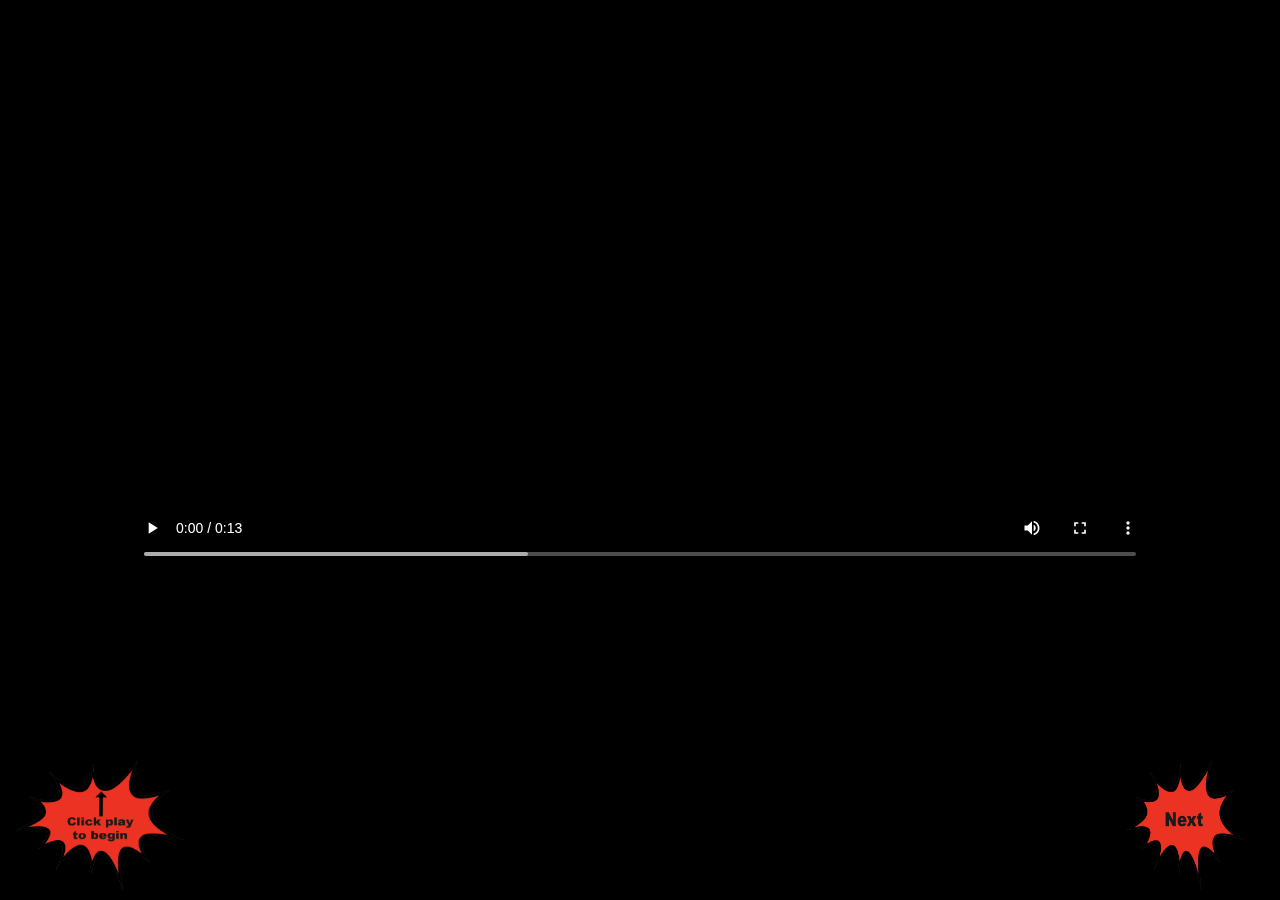
<file: index.html>
<!DOCTYPE html>
<html lang="en">

<head>
  <title>Index</title>
  <meta charset="utf-8">
  <meta name="viewport" content="width=device-width, initial-scale=1">
  <link rel="stylesheet" href="style.css">
</head>

<body>
  <video id="homescreen-video" src="homescreen1.mp4" controls autoplay loop></video>

  <ul>
    <li style="float:left"><p>Touchscreen Interface Design Toolkit</p></li>
  </ul>

  

  <a href="page1.html">
    <img src="nextbutton.png" alt="Next" class="image-button next-button">
  </a>
 <img src="clickhere.png" alt="Click Here" class="image-button back-button">


</body>

</html>
</file>
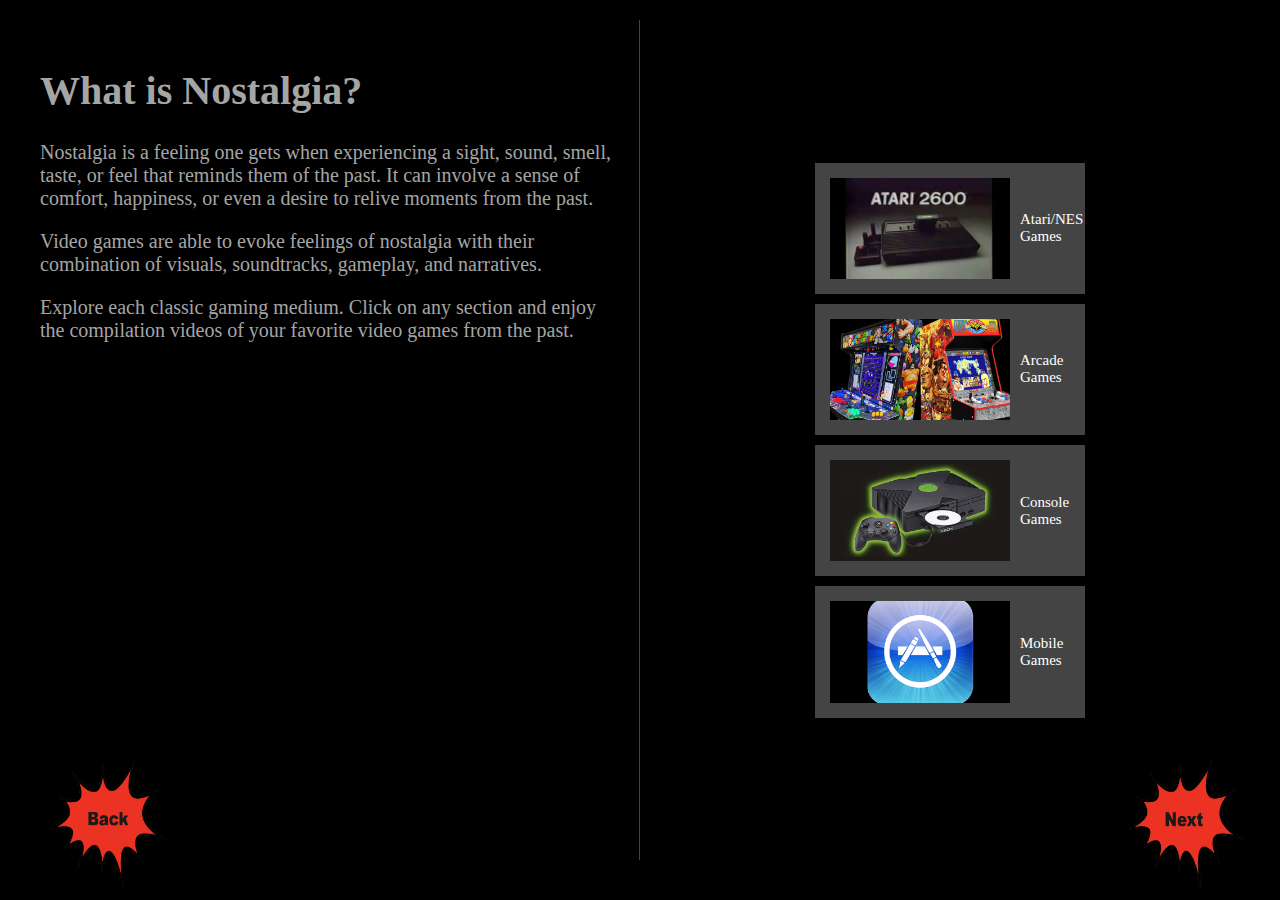
<file: page1.html>
<!DOCTYPE html>
<html lang="en">

<head>
  <title>Magazine Page</title>
  <meta charset="utf-8">
  <meta name="viewport" content="width=device-width, initial-scale=1">
  <link rel="stylesheet" href="style.css">

  <!-- Refresh index.html after 180 seconds -->
  <meta http-equiv="refresh" content="180;url=index.html">  

  <!-- Styling -->
  <style>
    body {
      animation: fadeInAnimation ease 3s;
      animation-iteration-count: 1;
      animation-fill-mode: forwards;
      font-family: Georgia, 'Times New Roman', Times, serif;
      margin: 1;
      background-color: black; 
      color: rgb(165, 165, 165);
      font-size: 20px;
    }

    @keyframes fadeInAnimation {
      0% {
        opacity: 0;
      }
      100% {
        opacity: 1;
      }
    }

    ul {
      list-style-type: none;
      margin: 0;
      padding: 0;
      overflow: hidden;
      background-color: #222; 
    }

    ul li {
      float: right;
    }

    ul li p {
      color: white;
      text-align: center;
      padding: 14px 16px;
    }

    ul li a {
      display: block;
      color: white;
      text-align: center;
      padding: 14px 16px;
      text-decoration: none;
    }

    ul li a:hover {
      background-color: #555;
    }

    .magazine-layout {
      display: flex;
      flex-direction: row;
      margin: 20px;
      height: calc(100vh - 60px);
    }

    .left-column {
      width: 50%;
      padding: 20px;
      box-sizing: border-box;
      border-right: 1px solid #444;
      overflow-y: auto;
    }

    .right-column {
      width: 50%;
      display: flex;
      flex-direction: column;
      justify-content: center;
      align-items: center;
      padding: 20px;
      box-sizing: border-box;
    }

    .button-container {
      display: flex;
      flex-direction: column;
      gap:10px;
      align-items: flex-start; 
    }

    .game-button {
      display: flex;
      align-items: center;
      width: 100%; 
      max-width: 240px; 
      height: auto;
      padding: 15px;
      font-size: 15px;
      color: #fff;
      background-color: #444;
      border: none;
      text-align: left;
      text-decoration: none;
      cursor: pointer;
      transition: background-color 0.3s ease;
    }

    .game-button img {
      width: 75%; 
      height: auto;
      margin-right: 10px;
    }

    .game-button:hover {
      background-color: #66666600;
    }

    .game-button a {
      color: white;
      text-decoration: none;
    }

    .image-button {
      position: fixed;
      bottom: 10px;
      width: 180px; 
      height: 130px; 
    }

    .back-button {
      left: 10px;
    }

    .next-button {
      right: 10px;
    }
  </style>
</head>

<body>
  <div class="magazine-layout">
    <!-- left column for text -->
    <div class="left-column">
      <h1>What is Nostalgia?</h1>
      <p>
        Nostalgia is a feeling one gets when experiencing a sight, sound, smell, taste, or feel that reminds them of the past. It can involve a sense of comfort, happiness, or even a desire to relive moments from the past.
      </p>
      <p>
        Video games are able to evoke feelings of nostalgia with their combination of visuals, soundtracks, gameplay, and narratives. 
      </p>
      <p>
        Explore each classic gaming medium. Click on any section and enjoy the compilation videos of your favorite video games from the past.
      </p>
    </div>

    <!-- right column for buttons -->
    <div class="right-column">
      <div class="button-container">
        <a href="atariVideo.html" class="game-button">
          <img src="atarigames.jpg" alt="Atari Games">Atari/NES Games
        </a>
        <a href="arcadeVideo.html" class="game-button">
          <img src="arcadegames.jpg" alt="Arcade Games">Arcade Games
        </a>
        <a href="consoleVideo.html" class="game-button">
          <img src="consolegames.jpg" alt="Console Games">Console Games
        </a>
        <a href="mobileGamesVideo.html" class="game-button">
          <img src="mobilegames.jpg" alt="Mobile Games">Mobile Games
        </a>
      </div>
    </div>
  </div>

  <!-- back and next image buttons -->
  <a href="index.html">
    <img src="backbutton.png" alt="Back" class="image-button back-button">
  </a>
  <a href="thankYou.html">
    <img src="nextbutton.png" alt="Next" class="image-button next-button">
  </a>
</body>

</html>
</file>
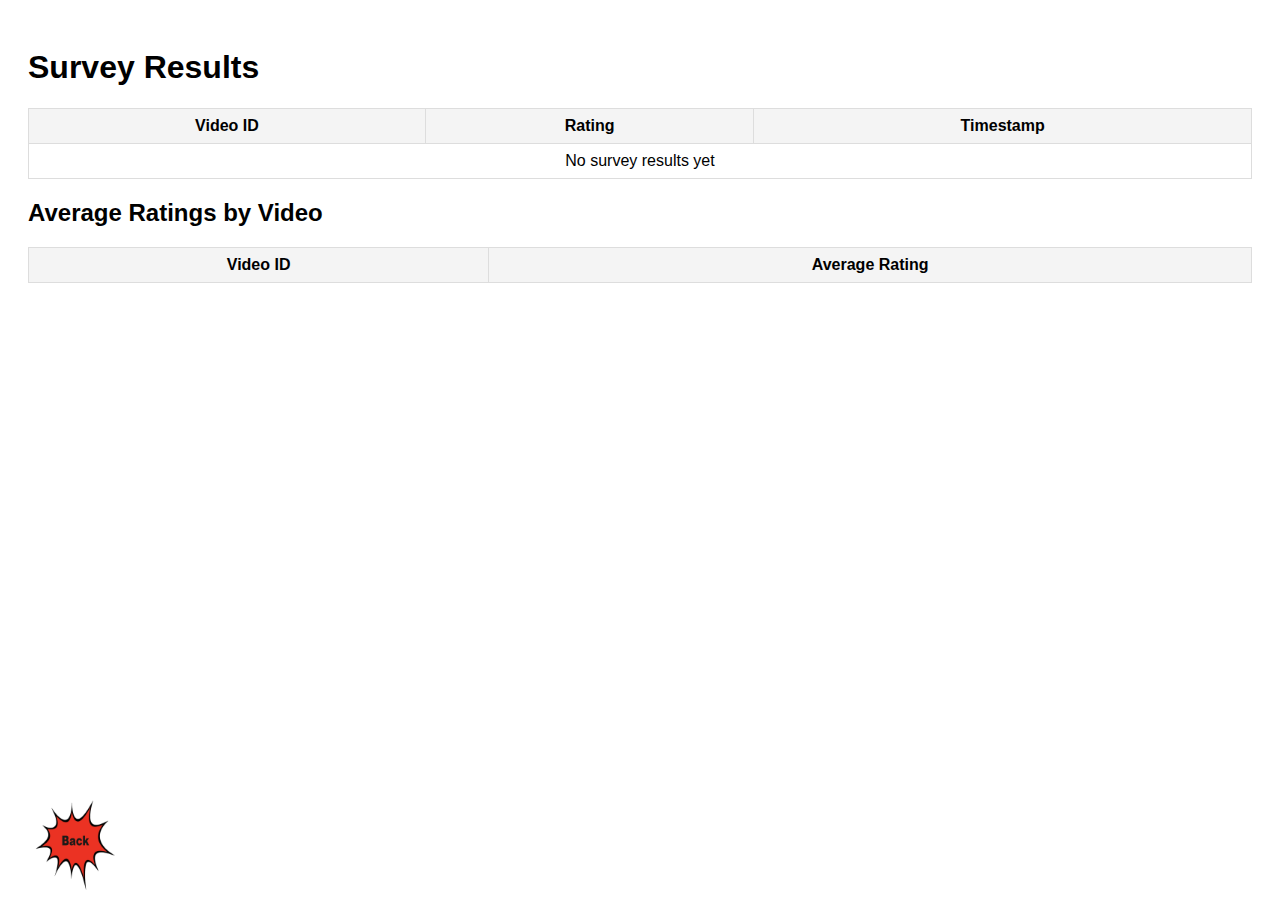
<file: surveyResults.html>
<!DOCTYPE html>
<html lang="en">

<head>
  <title>Survey Results</title>
  <meta charset="utf-8">
  <meta name="viewport" content="width=device-width, initial-scale=1.0">
  <style>
    .image-button {
      position: fixed;
      bottom: 10px;
      width: 120px;
      height: 90px;
    }

    .back-button {
      left: 10px;
    }

    body {
      font-family: Arial, sans-serif;
      padding: 20px;
    }

    table {
      width: 100%;
      border-collapse: collapse;
      margin-bottom: 20px;
    }

    th, td {
      border: 1px solid #ddd;
      padding: 8px;
      text-align: center;
    }

    th {
      background-color: #f4f4f4;
    }

    .clear-button {
      position: fixed;
      top: 20px;
      right: 10px;
      padding: 10px 20px;
      font-size: 16px;
      cursor: pointer;
      background-color: red;
      color: white;
      border: none;
      border-radius: 5px;
    }

    .clear-button:hover {
      background-color: darkred;
    }
  </style>
</head>

<body>
    <a href="index.html">
        <img src="backbutton.png" alt="Back" class="image-button back-button">
      </a>
  <h1>Survey Results</h1>

  <table>
    <thead>
      <tr>
        <th>Video ID</th>
        <th>Rating</th>
        <th>Timestamp</th>
      </tr>
    </thead>
    <tbody id="results-table">
    </tbody>
  </table>

  <h2>Average Ratings by Video</h2>
  <table>
    <thead>
      <tr>
        <th>Video ID</th>
        <th>Average Rating</th>
      </tr>
    </thead>
    <tbody id="average-ratings-table">
    </tbody>
  </table>

  <!--<button class="clear-button" onclick="clearRatings()">Clear All Ratings</button> -->

  <script>
    function loadSurveyResults() {
      const resultsTable = document.getElementById('results-table');
      const averageRatingsTable = document.getElementById('average-ratings-table');
      const surveyResults = JSON.parse(localStorage.getItem('surveyResults')) || [];

      if (surveyResults.length === 0) {
        const row = document.createElement('tr');
        row.innerHTML = '<td colspan="3">No survey results yet</td>';
        resultsTable.appendChild(row);
        return;
      }

      surveyResults.forEach(result => {
        const row = document.createElement('tr');
        row.innerHTML = `
          <td>${result.videoId}</td>
          <td>${result.rating}</td>
          <td>${result.timestamp}</td>
        `;
        resultsTable.appendChild(row);
      });

      const videoRatings = {};

      surveyResults.forEach(result => {
        if (!videoRatings[result.videoId]) {
          videoRatings[result.videoId] = { totalRating: 0, count: 0 };
        }
        videoRatings[result.videoId].totalRating += parseInt(result.rating);
        videoRatings[result.videoId].count += 1;
      });

      for (const videoId in videoRatings) {
        const averageRating = (videoRatings[videoId].totalRating / videoRatings[videoId].count).toFixed(2);
        const row = document.createElement('tr');
        row.innerHTML = `
          <td>${videoId}</td>
          <td>${averageRating}</td>
        `;
        averageRatingsTable.appendChild(row);
      }
    }

    function clearRatings() {
      if (confirm("Are you sure you want to clear all ratings?")) {
        localStorage.removeItem('surveyResults'); 
        alert("All ratings have been cleared.");
        window.location.reload(); 
      }
    }

    window.onload = loadSurveyResults;
  </script>
</body>

</html>
</file>
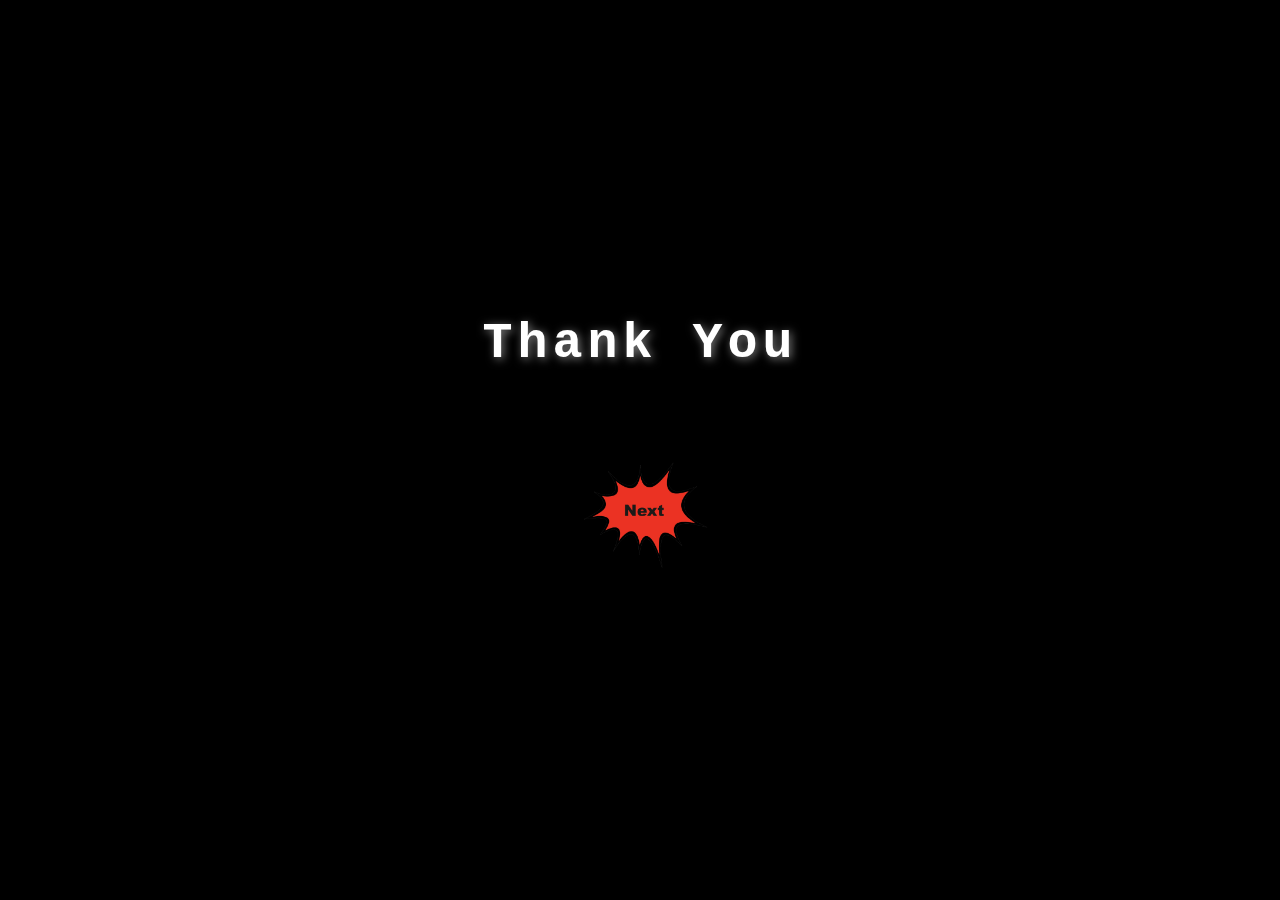
<file: thankYou.html>
<!DOCTYPE html>
<html lang="en">

<head>
  <meta charset="UTF-8">
  <meta name="viewport" content="width=device-width, initial-scale=1.0">
  <title>Thank You</title>
  <style>
    body {
      background-color: black;
      font-family: 'Courier New', Courier, monospace;
      color: white;
      text-align: center;
      height: 100vh;
      display: flex;
      justify-content: center;
      align-items: center;
      margin: 0;
      flex-direction: column;
      position: relative; 
    }

    h1 {
      font-size: 50px;
      letter-spacing: 5px;
      text-shadow: 2px 2px 10px rgba(255, 255, 255, 0.5);
    }

    .next-button {
      margin-top: 10px;
      cursor: pointer;
      width: 200px;
      height: 200px;
      background: transparent;
      border: none;
      outline: none;
    }

    .next-button img {
      width: 100%;
      height: 100%;
      object-fit: contain;
    }

    .next-button:hover {
      width: 220px;
      height: 220px;
    }

    .invisible-button {
      position: absolute;
      top: 10px;
      width: 100px;
      height: 100px;
      background-color: transparent;
      border: none;
      outline: none;
      z-index: 1; 
    }

    .top-left {
      left: 10px;
    }

    .top-right {
      right: 10px;
    }
  </style>
</head>


<body>
  <h1>Thank You</h1>

  <button class="invisible-button top-left" id="top-left"></button>
  <button class="invisible-button top-right" id="top-right"></button>

  <a href="index.html">
    <button class="image-button next-button">
      <img src="nextbutton.png" alt="Next Button">
    </button>
  </a>

  <script>
    let clickSequence = [];

    function handleButtonClick(buttonId) {
      clickSequence.push(buttonId);

      if (clickSequence.join(',') === 'top-left,top-right,top-left') {
        window.location.href = 'surveyResults.html';
      }

      if (clickSequence.length > 3) {
        clickSequence.shift(); 
      }
    }

    document.getElementById('top-left').addEventListener('click', function () {
      handleButtonClick('top-left');
    });

    document.getElementById('top-right').addEventListener('click', function () {
      handleButtonClick('top-right');
    });
  </script>
</body>

</html>
</file>
<file: style.css>
body {
  background-color: rgb(0, 0, 0);
  font-family: Arial, Helvetica, sans-serif;
  margin: 0;
  overflow: hidden;
}

ul {
  list-style-type: none;
  margin: 0;
  padding: 0;
  overflow: hidden;
  background-color: black;
}

li {
  float: right;
}

li p {
  color: rgb(0, 0, 0);
  text-align: center;
  padding: 0px 16px;
  text-decoration: none;
}

li a {
  display: block;
  color: white;
  text-align: center;
  padding: 14px 16px;
  text-decoration: none;
}

li a:hover {
  color: grey;
}

#homescreen-video {
  display: block;
  margin: 0 auto;
  width: 90%;
  max-width: 1024px;
  aspect-ratio: 16 / 9;
  background: black;
}

.slideshow-container {
  max-width: 90%;
  margin: 0px auto 0;
  position: relative;
  height: auto;
}

.mySlides {
  display: none;
}

.image-button {
  position: fixed;
  bottom: 10px;
  width: 180px; 
  height: 130px;
  transition: all 0.3s ease; 
}

.click-here {
  position: fixed;
  bottom: 10px;
  width: 120px;
  height: 100px;
}

.back-button {
  left: 10px;
}

.next-button {
  right: 10px;
}

.image-button:hover {
  width: 125px;
  height: 95px;
}


.prev, .next {
  cursor: pointer;
  position: absolute;
  top: 50%;
  width: auto;
  margin-top: -22px;
  padding: 16px;
  color: white;
  font-weight: bold;
  font-size: 18px;
  transition: 0.6s ease;
  border-radius: 0 3px 3px 0;
  user-select: none;
}

.next {
  right: 0;
  border-radius: 3px 0 0 3px;
}

.prev:hover, .next:hover {
  background-color: rgba(0,0,0,0.8);
}

.text {
  color: #f2f2f2;
  font-size: 15px;
  padding: 8px 12px;
  position: absolute;
  bottom: 8px;
  width: 100%;
  text-align: center;
}

.dot {
  cursor: pointer;
  height: 15px;
  width: 15px;
  margin: 0 2px;
  background-color: #bbb;
  border-radius: 50%;
  display: inline-block;
  transition: background-color 0.6s ease;
}

.active, .dot:hover {
  background-color: #717171;
}

.fade {
  animation-name: fade;
  animation-duration: 3s;
}

@keyframes fade {
  from {opacity: .4}
  to {opacity: 1}
}

/* Button hover effect */
button:hover {
  color: grey;
}

#message {
  font-size: 16px;
  margin-top: 20px;
  color: green;
}

.rating-container {
  display: flex;
  justify-content: center;
  gap: 10px;
}
</file>
